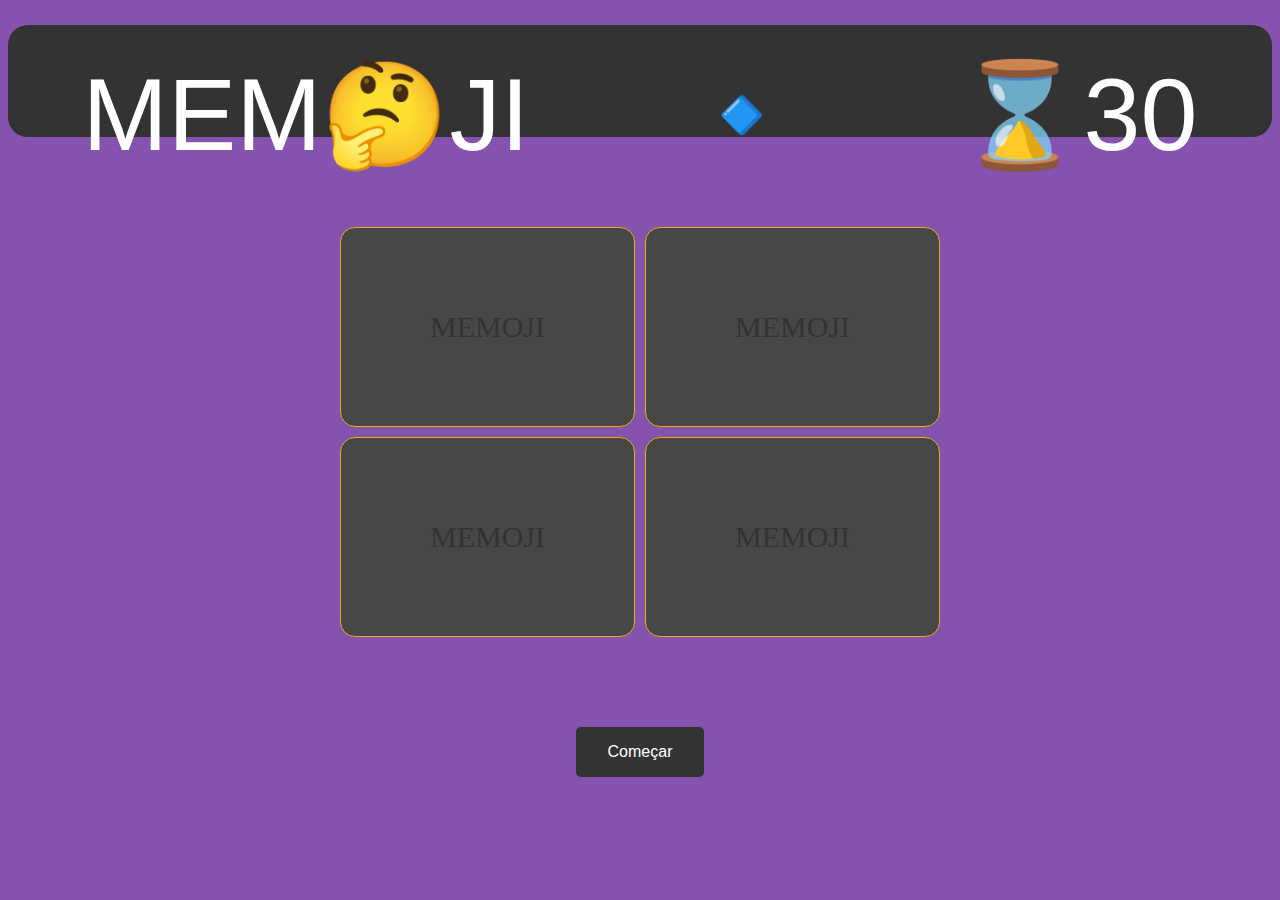
<file: jogo-facil.html>
<!DOCTYPE html>
<html>

<head>
  <meta charset="utf-8">
  <meta name="viewport" content="width=device-width">
  <title>Memory Game - Fácil</title>
  <link href="jogo-facil.css" rel="stylesheet" type="text/css" />
</head>

<body>
  <div id="title" class="navbar">
    <a href="index.html">
      <div class="game-name">MEM🤔JI</div>
    </a>
    <div>🔹</div>
    <div id="time">⌛30</div>
  </div>

  <div class="mom-div">
    <div class="card" data-emoji="😁">MEMOJI</div>
    <div class="card" data-emoji="😎">MEMOJI</div>
    <div class="card" data-emoji="😁">MEMOJI</div>
    <div class="card" data-emoji="😎">MEMOJI</div>
  </div>

  <div id="game-over-modal" class="modal">
    <div class="modal-content">
      <h2 class="mensagem">💀 Game Over! 💀</h2>
      <p class="mensagem">Você perdeu!</p>
      <button id="restart-button" class="customizar-botao">Jogar Novamente</button>
      <button id="menu-button" class="customizar-botao">Voltar ao Menu</button>
    </div>
  </div>

  <div id="congratulations-modal" class="modal">
    <div class="modal-content">
      <h2 class="mensagem">🎉 Congratulations! 🎉</h2>
      <p class="mensagem">Você venceu!</p>
      <button id="play-again-button" class="customizar-botao">Jogar Novamente</button>
      <button id="menu-button2" class="customizar-botao">Voltar ao Menu</button>
    </div>
  </div>

  <button id="start-button">Começar</button>

  <script src="jogo-facil.js"></script>
</body>

</html>
</file>
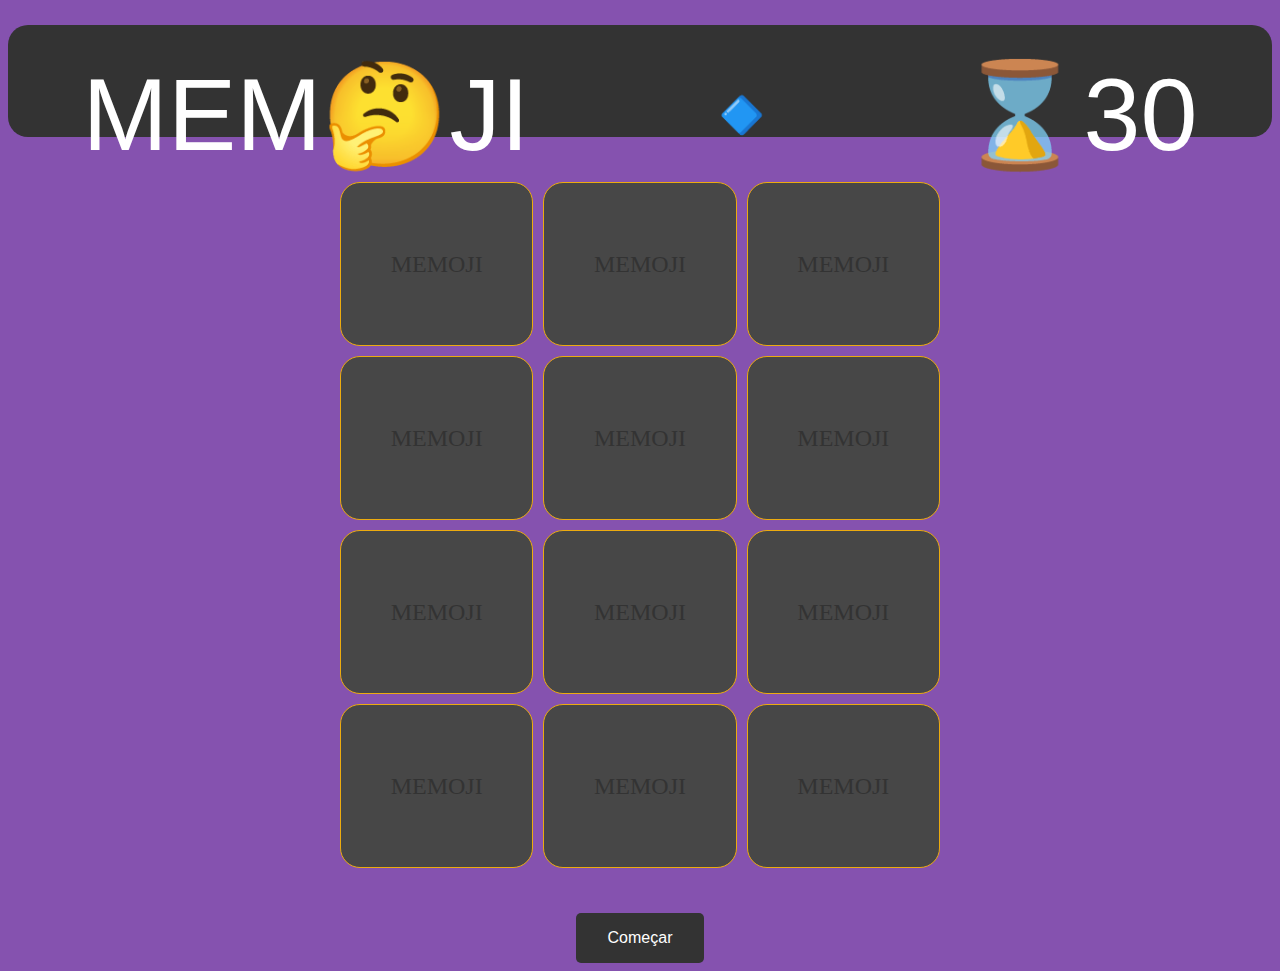
<file: jogo-genio.html>
<!DOCTYPE html>
<html>

<head>
  <meta charset="utf-8">
  <meta name="viewport" content="width=device-width">
  <title>Memory Game - Gênio</title>
  <link href="jogo-genio.css" rel="stylesheet" type="text/css" />
</head>

<body>
  <div id="title" class="navbar">
    <a href="index.html">
      <div class="game-name">MEM🤔JI</div>
    </a>
    <div>🔹</div>
    <div id="time">⌛30</div>
  </div>

  <div class="mom-div genio">  
    <div class="card" data-emoji="🤩">MEMOJI</div>
    <div class="card" data-emoji="🤩">MEMOJI</div>
    <div class="card" data-emoji="😪">MEMOJI</div>
    <div class="card" data-emoji="😪">MEMOJI</div>
    <div class="card" data-emoji="🙃">MEMOJI</div>
    <div class="card" data-emoji="🙃">MEMOJI</div>
    <div class="card" data-emoji="🥶">MEMOJI</div>
    <div class="card" data-emoji="🥶">MEMOJI</div>
    <div class="card" data-emoji="🥵">MEMOJI</div>
    <div class="card" data-emoji="🥵">MEMOJI</div>
    <div class="card" data-emoji="🤯">MEMOJI</div>
    <div class="card" data-emoji="🤯">MEMOJI</div>
  </div>

  <div id="game-over-modal" class="modal">
    <div class="modal-content">
      <h2 class="mensagem">💀 Game Over! 💀</h2>
      <p class="mensagem">Você perdeu!</p>
      <button id="restart-button" class="customizar-botao">Jogar Novamente</button>
      <button id="menu-button" class="customizar-botao">Voltar ao Menu</button>
    </div>
  </div>

  <div id="congratulations-modal" class="modal">
    <div class="modal-content">
      <h2 class="mensagem">🎉 Congratulations! 🎉</h2>
      <p class="mensagem">Você venceu!</p>
      <button id="restart-button2" class="customizar-botao">Jogar Novamente</button>
      <a href="index.html">
        <button id="menu-button" class="customizar-botao">Voltar ao Menu</button>
      </a>
    </div>
  </div>

  <button id="start-button">Começar</button>

  <script src="jogo-genio.js"></script>
</body>

</html>
</file>
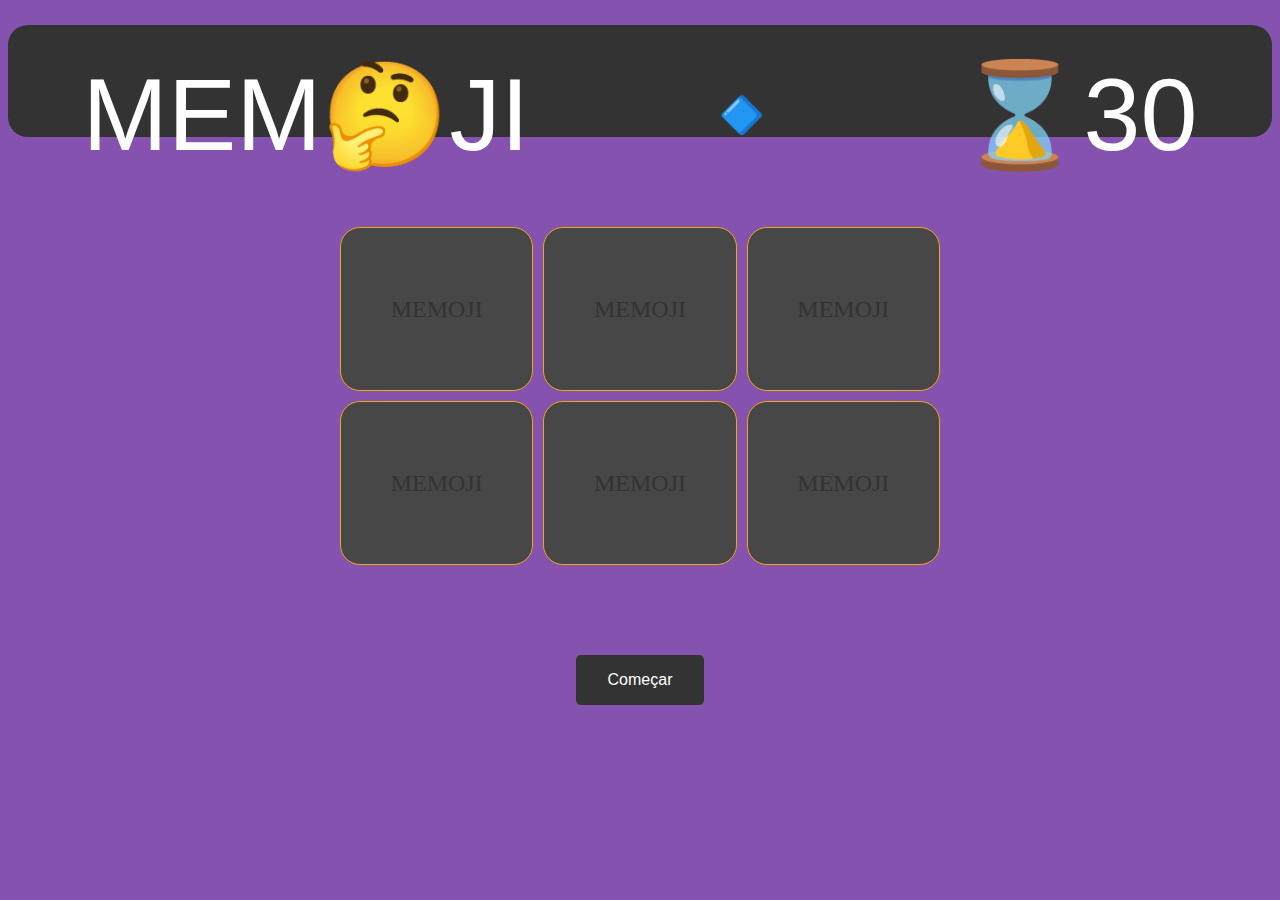
<file: jogo-medio.html>
<!DOCTYPE html>
<html>

<head>
  <meta charset="utf-8">
  <meta name="viewport" content="width=device-width">
  <title>Memory Game</title>
  <link href="jogo-medio.css" rel="stylesheet" type="text/css" />
</head>

<body>
  <div id="title" class="navbar">
    <a href="index.html">  
      <div class="game-name">MEM🤔JI</div>
    </a>
    <div>🔹</div>
    <div id="time">⌛30</div>
  </div>

  <div class="mom-div">
    <div class="card" data-emoji="🥱">MEMOJI</div>
    <div class="card" data-emoji="🤔">MEMOJI</div>
    <div class="card" data-emoji="🥱">MEMOJI</div>
    <div class="card" data-emoji="🤐">MEMOJI</div>
    <div class="card" data-emoji="🤔">MEMOJI</div>
    <div class="card" data-emoji="🤐">MEMOJI</div>
  </div>

  <div id="game-over-modal" class="modal">
    <div class="modal-content">
      <h2 class="mensagem">💀 Game Over! 💀</h2>
      <p class="mensagem">Você perdeu!</p>
      <button id="restart-button" class="customizar-botao">Jogar Novamente</button>
      <button id="menu-button" class="customizar-botao">Voltar ao Menu</button>
    </div>
  </div>

  <div id="congratulations-modal" class="modal">
    <div class="modal-content">
      <h2 class="mensagem">🎉 Congratulations! 🎉</h2>
      <p class="mensagem">Você venceu!</p>
      <button id="play-again-button" class="customizar-botao">Jogar Novamente</button>
      <button id="menu-button2" class="customizar-botao">Voltar ao Menu</button>
    </div>
  </div>

  <button id="start-button">Começar</button>

  <script src="jogo-medio.js"></script>
</body>

</html>
</file>
<file: jogo-facil.css>
html {
  background-color: #8552af;
}

.navbar {
  margin: 25px auto;
  border-radius: 20px;
  padding-top: 30px;
  padding-bottom: 10px;
  height: 8vh;
  width: 100%;
  background-color: #333;
  display: flex;
  flex-direction: row;
  justify-content: space-around;
  font-size: 8vw;
  font-family: "Tac One", sans-serif;
  color: white;
}

.mom-div {
  display: grid;
  grid-template-columns: repeat(2, 1fr);
  grid-template-rows: repeat(2, 1fr);
  gap: 10px;
  max-width: 600px;
  margin: 10vh auto;
}

.card {
  background-color: #474747;
  color: #333;
  display: flex;
  justify-content: center;
  align-items: center;
  font-size: 30px;
  height: 22vh;
  border-radius: 15px;
  border: 1px solid #ecab0f;
  cursor: pointer;
  transition: transform 0.3s ease;
}

.card.flipped {
  transform: rotateY(180deg);
}

.card.matched {
  border: 3px solid yellow;
}

#start-button {
  background-color: #333;
  color: white;
  padding: 16px 32px;
  border: none;
  border-radius: 5px;
  font-size: 16px;
  cursor: pointer;
  display: block;
  margin: 10px auto 0;
}

.modal {
  display: none;
  position: fixed;
  z-index: 1000;
  left: 0;
  top: 0;
  width: 100%;
  height: 100%;
  background-color: rgba(0, 0, 0, 0.5);
  overflow: auto;
}

.modal-content {
  display: flex;
  flex-direction: column;
  justify-content: center;
  align-items: center;
  background-color: #2b2b2b;
  margin: 30vh auto;
  padding: 20px;
  border: 1px solid #888;
  width: 80%;
  max-width: 400px;
  border-radius: 5px;
  text-align: center;
  height: 30vh;
}

.customizar-botao {
  background-color: #555;
  color: #dedede;
  padding: 10px 20px;
  border-radius: 5px;
}

.modal-content button {
  margin: 10px;
}

.mensagem {
  color: white;
}

a{
  text-decoration: none;
  color: white;
}
</file>
<file: jogo-genio.css>
html {
  background-color: #8552af;
}

.navbar {
  margin: 25px auto;
  border-radius: 20px;
  padding-top: 30px;
  padding-bottom: 10px;
  height: 8vh;
  width: 100%;
  background-color: #333;
  display: flex;
  flex-direction: row;
  justify-content: space-around;
  font-size: 8vw;
  font-family: "Tac One", sans-serif;
  color: white;
}

.mom-div {
  display: grid;
  grid-template-columns: repeat(3, 1fr);
  grid-template-rows: repeat(4, 1fr);
  gap: 10px;
  max-width: 600px;
  margin: 5vh auto;
}

.card {
  background-color: #474747;
  color: #333;
  display: flex;
  justify-content: center;
  align-items: center;
  font-size: 24px;
  height: 18vh;
  border-radius: 20px;
  border: 1px solid #ecab0f;
  cursor: pointer;
  transition: transform 0.3s ease;
}

.card.flipped {
  transform: rotateY(180deg);
}

.card.matched {
  border: 3px solid yellow;
}

#start-button {
  background-color: #333;
  color: white;
  padding: 16px 32px;
  border: none;
  border-radius: 5px;
  font-size: 16px;
  cursor: pointer;
  display: block;
  margin: 10px auto 0;
}

.modal {
  display: none;
  position: fixed;
  z-index: 1000;
  left: 0;
  top: 0;
  width: 100%;
  height: 100%;
  background-color: rgba(0, 0, 0, 0.5);
  overflow: auto;
}

.modal-content {
  display: flex;
  flex-direction: column;
  justify-content: center;
  align-items: center;
  background-color: #2b2b2b;
  margin: 30vh auto;
  padding: 20px;
  border: 1px solid #888;
  width: 80%;
  max-width: 400px;
  border-radius: 5px;
  text-align: center;
  height: 30vh;
}

.customizar-botao {
  background-color: #555;
  color: #dedede;
  padding: 10px 20px;
  border-radius: 5px;
}

.modal-content button {
  margin: 10px;
}

.mensagem {
  color: white;
}

a{
  text-decoration: none;
  color: white;
}
</file>
<file: jogo-medio.css>
html {
  background-color: #8552af;
}

.navbar {
  margin: 25px auto;
  border-radius: 20px;
  padding-top: 30px;
  padding-bottom: 10px;
  height: 8vh;
  width: 100%;
  background-color: #333;
  display: flex;
  flex-direction: row;
  justify-content: space-around;
  font-size: 8vw;
  font-family: "Tac One", sans-serif;
  color: white;
}

.mom-div {
  display: grid;
  grid-template-columns: repeat(3, 1fr);
  grid-template-rows: repeat(2, 1fr);
  gap: 10px;
  max-width: 600px;
  margin: 10vh auto;
}

.card {
  background-color: #474747;
  color: #333;
  display: flex;
  justify-content: center;
  align-items: center;
  font-size: 24px;
  height: 18vh;
  border-radius: 20px;
  border: 1px solid #ecab0f;
  cursor: pointer;
  transition: transform 0.3s ease;
}

.card.flipped {
  transform: rotateY(180deg);
}

.card.matched {
  border: 3px solid yellow;
}

#start-button {
  background-color: #333;
  color: white;
  padding: 16px 32px;
  border: none;
  border-radius: 5px;
  font-size: 16px;
  cursor: pointer;
  display: block;
  margin: 10px auto 0;
}

.modal {
  display: none;
  position: fixed;
  z-index: 1000;
  left: 0;
  top: 0;
  width: 100%;
  height: 100%;
  background-color: rgba(0, 0, 0, 0.5);
  overflow: auto;
}

.modal-content {
  display: flex;
  flex-direction: column;
  justify-content: center;
  align-items: center;
  background-color: #2b2b2b;
  margin: 30vh auto;
  padding: 20px;
  border: 1px solid #888;
  width: 80%;
  max-width: 400px;
  border-radius: 5px;
  text-align: center;
  height: 30vh;
}

.customizar-botao {
  background-color: #555;
  color: #dedede;
  padding: 10px 20px;
  border-radius: 5px;
}

.modal-content button {
  margin: 10px;
}

.mensagem {
  color: white;
}

a{
  text-decoration: none;
  color: white;
}
</file>
